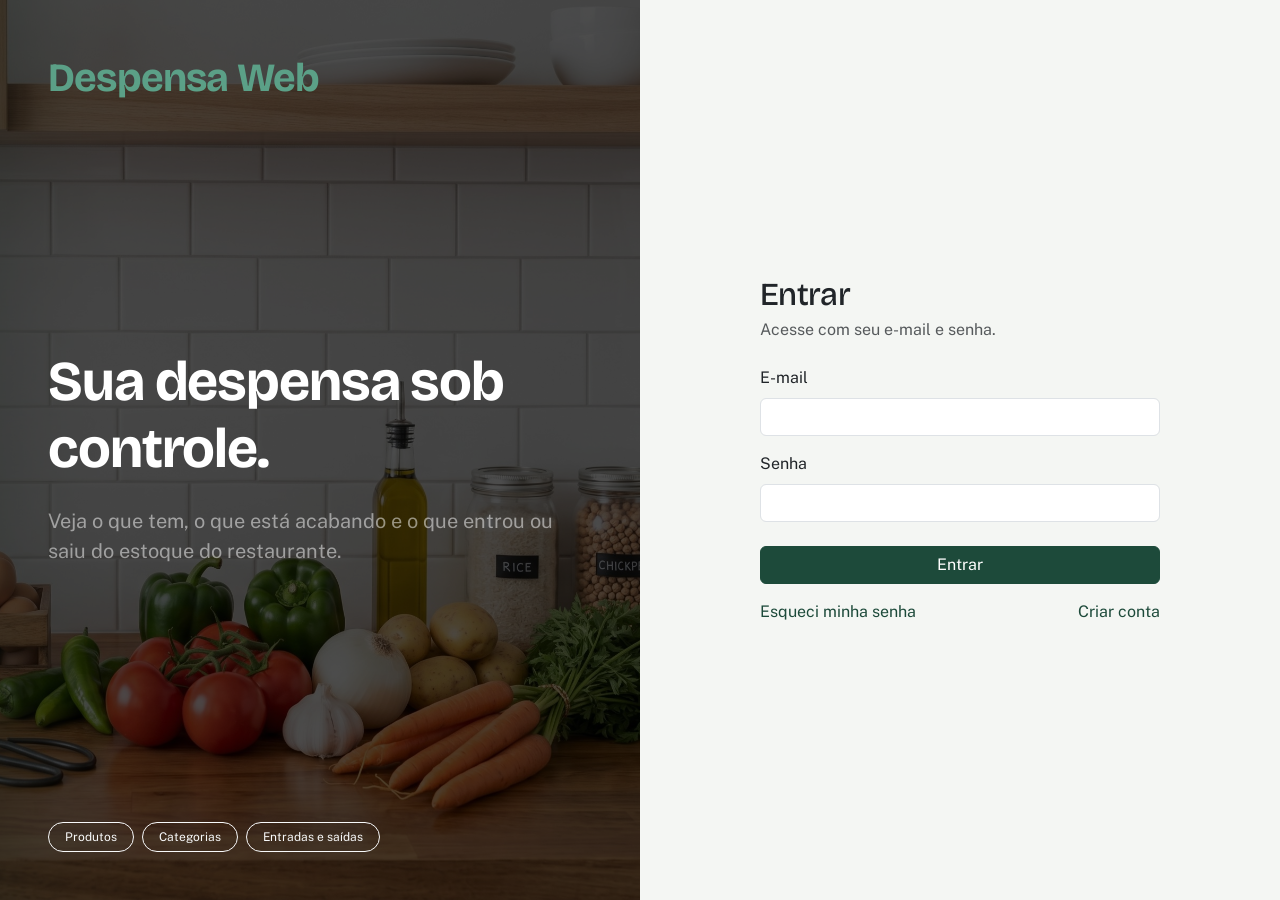
<file: front-end/pages/index.html>
<!DOCTYPE html>
<html lang="pt-BR">
<head>
    <meta charset="utf-8">
    <meta name="viewport" content="width=device-width, initial-scale=1">
    <title>Entrar · Despensa Web</title>
    <link href="https://cdn.jsdelivr.net/npm/bootstrap@5.3.3/dist/css/bootstrap.min.css" rel="stylesheet">
    <link rel="stylesheet" href="../assets/css/style.css">
</head>
<body>
    <div class="row g-0 auth-wrapper">
        <div class="col-lg-6 auth-hero auth-bg p-5 d-none d-lg-flex flex-column justify-content-between">
            <div class="brand-text fs-1 fw-bold d-flex align-items-center gap-2"  style="color: var(--pine-light);">
                Despensa Web
            </div>
            <div>
                <h1 class="display-4 fw-bold mb-4">Sua despensa sob controle.</h1>
                <p class="fs-5 text-white-50">Veja o que tem, o que está acabando e o que entrou ou saiu do estoque do restaurante.</p>
            </div>
            <div class="d-flex gap-2 flex-wrap">
                <span class="badge border border-light text-light rounded-pill px-3 py-2 fw-normal">Produtos</span>
                <span class="badge border border-light text-light rounded-pill px-3 py-2 fw-normal">Categorias</span>
                <span class="badge border border-light text-light rounded-pill px-3 py-2 fw-normal">Entradas e saídas</span>
            </div>
        </div>
        <div class="col-lg-6 d-flex align-items-center justify-content-center p-4">
            <div style="width: 100%; max-width: 400px;">
                
                <h2 class="mb-1">Entrar</h2>
                <p class="text-muted mb-4">Acesse com seu e-mail e senha.</p>
                <form id="form-login">
                    <div class="mb-3">
                        <label for="email" class="form-label">E-mail</label>
                        <input id="email" type="email" class="form-control" autocomplete="username" required>
                    </div>

                    <div class="mb-4">
                        <label for="senha" class="form-label">Senha</label>
                        <input id="senha" type="password" class="form-control" autocomplete="current-password" required>
                    </div>

                    <p id="erro-login" class="text-danger" role="alert"></p>

                    <button id="botao-login" type="submit" class="btn btn-primary w-100">
                        Entrar
                    </button>

                    <div class="d-flex justify-content-between mt-3">
                        <a class="text-decoration-none text-primary" href="esqueci-senha.html">Esqueci minha senha</a>
                        <a class="text-decoration-none text-primary" href="cadastro.html">Criar conta</a>
                    </div>
                </form>
        
            </div>
        </div>
    </div>
    <script src="../assets/js/login.js"></script>
</body>
</html>
</file>
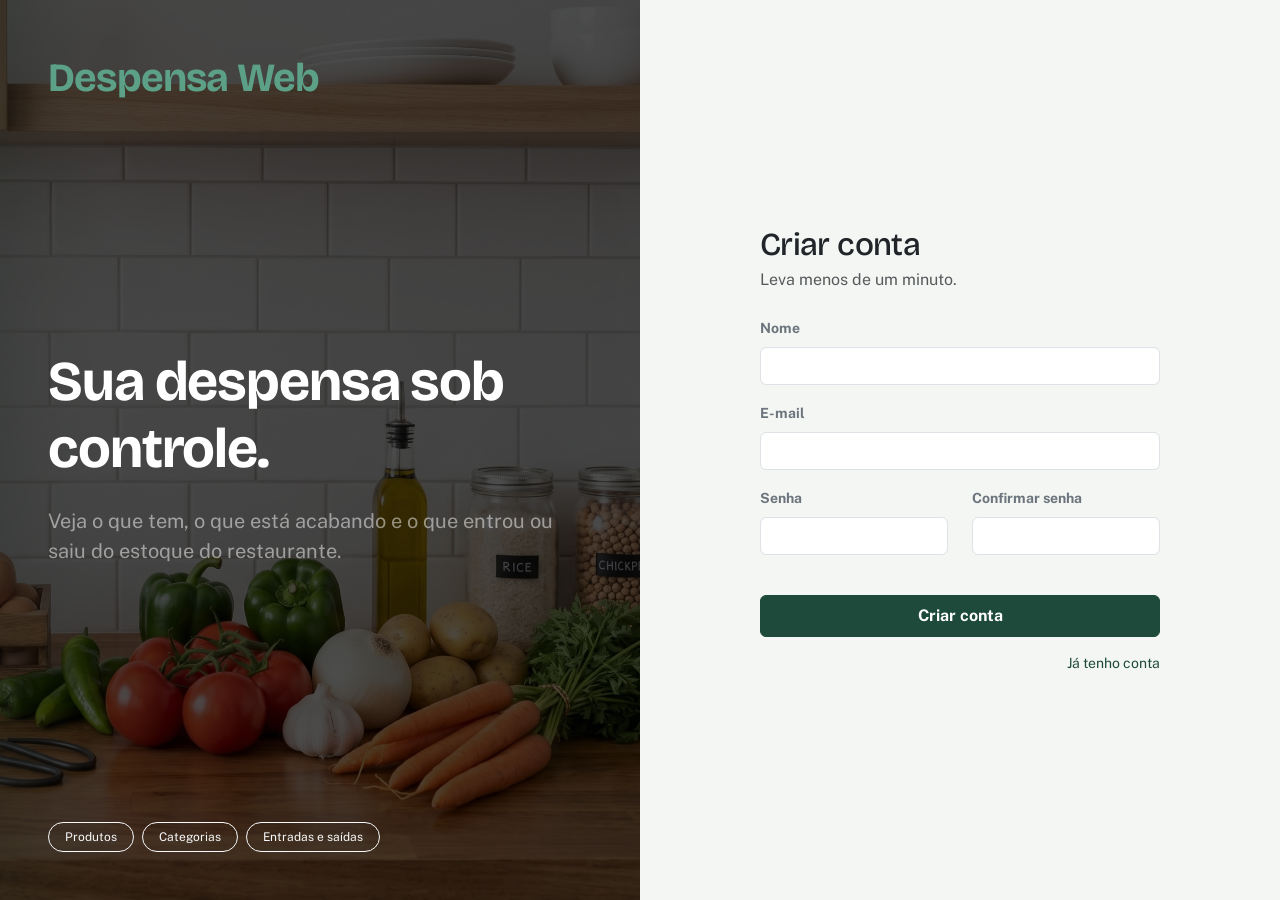
<file: front-end/pages/cadastro.html>
<!DOCTYPE html>
<html lang="pt-BR">
<head>
    <meta charset="utf-8">
    <meta name="viewport" content="width=device-width, initial-scale=1">
    <title>Criar Conta · Despensa Web</title>
    <link href="https://cdn.jsdelivr.net/npm/bootstrap@5.3.3/dist/css/bootstrap.min.css" rel="stylesheet">
    <link rel="stylesheet" href="../assets/css/style.css">
</head>
<body>
    <div class="row g-0 auth-wrapper">
        <div class="col-lg-6 auth-hero auth-bg p-5 d-none d-lg-flex flex-column justify-content-between">
            <div class="brand-text fs-1 fw-bold d-flex align-items-center gap-2"  style="color: var(--pine-light);">
                Despensa Web
            </div>
            <div>
                <h1 class="display-4 fw-bold mb-4">Sua despensa sob controle.</h1>
                <p class="fs-5 text-white-50">Veja o que tem, o que está acabando e o que entrou ou saiu do estoque do restaurante.</p>
            </div>
            <div class="d-flex gap-2 flex-wrap">
                <span class="badge border border-light text-light rounded-pill px-3 py-2 fw-normal">Produtos</span>
                <span class="badge border border-light text-light rounded-pill px-3 py-2 fw-normal">Categorias</span>
                <span class="badge border border-light text-light rounded-pill px-3 py-2 fw-normal">Entradas e saídas</span>
            </div>
        </div>
        <div class="col-lg-6 d-flex align-items-center justify-content-center p-4">
            <div style="width: 100%; max-width: 400px;">
                
            <h2 class="mb-1">Criar conta</h2>
            <p class="text-muted mb-4">Leva menos de um minuto.</p>
        <form id="form-cadastro" novalidate>
            <div class="mb-3">
                <label for="nome" class="form-label fw-bold small text-secondary">Nome</label>
                <input type="text" id="nome" class="form-control" required>
            </div>
            <div class="mb-3">
                <label for="email" class="form-label fw-bold small text-secondary">E-mail</label>
                <input type="email" id="email" class="form-control" required>
            </div>
            <div class="row">
                <div class="col-sm-6 mb-4">
                    <label for="senha" class="form-label fw-bold small text-secondary">Senha</label>
                    <input type="password" id="senha" class="form-control" minlength="8" maxlength="128" required>
                </div>
                <div class="col-sm-6 mb-4">
                    <label for="confirmacao" class="form-label fw-bold small text-secondary">Confirmar senha</label>
                    <input type="password" id="confirmacao" class="form-control" required>
                </div>
            </div>
            <p id="erro-cadastro" class="text-danger small" role="alert"></p>
            <button type="submit" id="botao-cadastro" class="btn btn-primary w-100 py-2 fw-bold">Criar conta</button>
            <div class="text-end mt-3 small">
                <a href="index.html" class="text-decoration-none text-primary">Já tenho conta</a>
            </div>
        </form>
        
            </div>
        </div>
    </div>
    <script src="../assets/js/cadastro.js"></script>
</body>
</body>
</html>
</file>
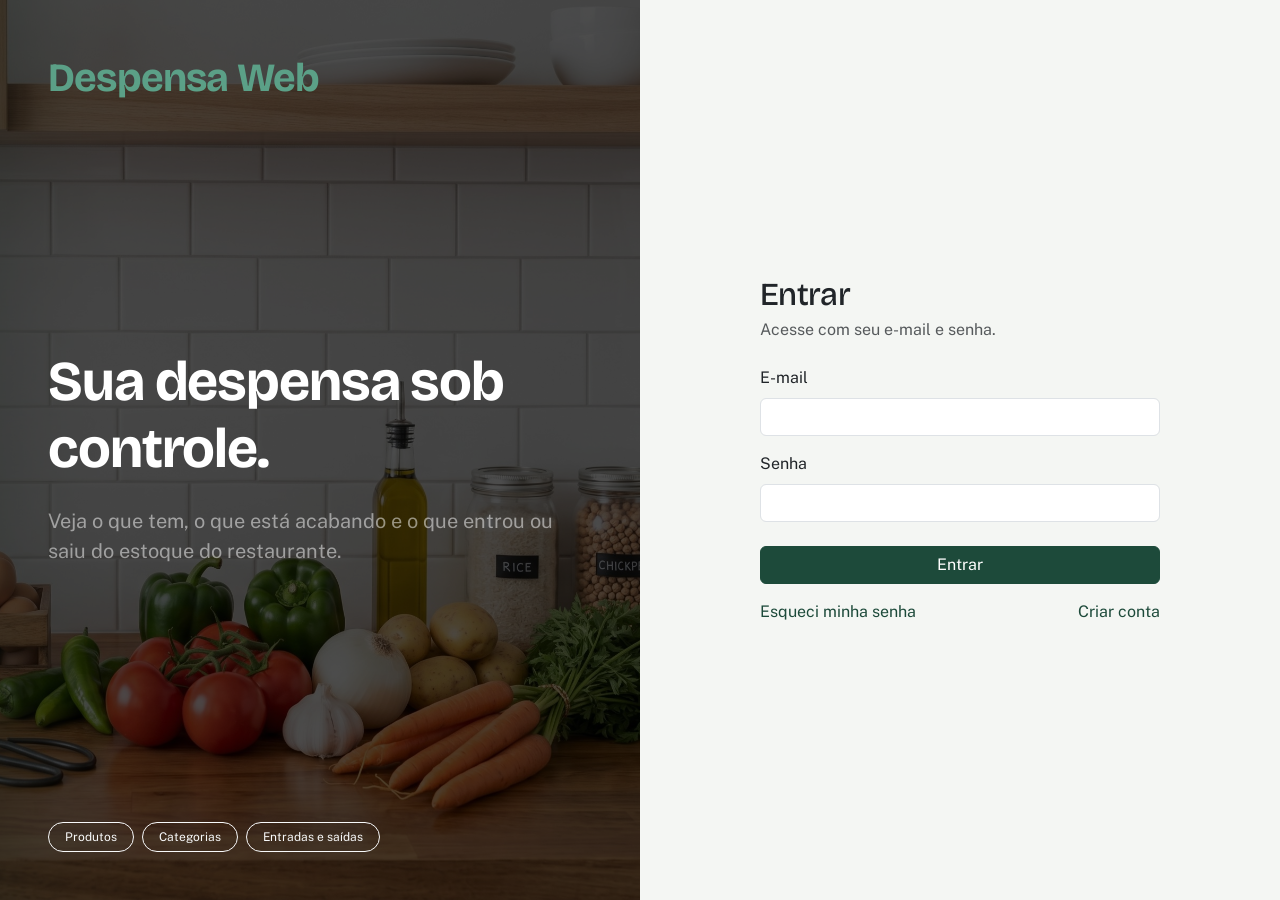
<file: front-end/pages/categorias.html>
<!DOCTYPE html>
<html lang="pt-BR">
<head>
    <meta charset="utf-8">
    <meta name="viewport" content="width=device-width, initial-scale=1">
    <title>Categorias · Despensa Web</title>
    <!-- Bootstrap 5 CSS -->
    <link href="https://cdn.jsdelivr.net/npm/bootstrap@5.3.3/dist/css/bootstrap.min.css" rel="stylesheet">
    <link rel="stylesheet" href="../assets/css/style.css">
</head>
<body>
    <div class="d-flex">
        <!-- Sidebar -->
        <aside class="sidebar d-flex flex-column p-3 text-white">
            <a href="inicio.html" class="d-flex align-items-center mb-4 text-white text-decoration-none brand-text fs-4 fw-bold gap-2">
                <i class="brand-icon">🥫</i> Despensa Web
            </a>
            <ul class="nav nav-pills flex-column mb-auto">
                <li class="nav-item"><a href="inicio.html" class="nav-link ">🏠 Início</a></li>
                <li class="nav-item"><a href="produtos.html" class="nav-link ">📦 Produtos</a></li>
                <li class="nav-item"><a href="categorias.html" class="nav-link active">🏷️ Categorias</a></li>
                <li class="nav-item"><a href="movimentacoes.html" class="nav-link ">🔄 Movimentação</a></li>
                <li class="nav-item"><a href="configuracoes.html" class="nav-link ">⚙️ Configurações</a></li>
            </ul>
            <hr class="border-secondary">
            <div class="user-info">
                <strong>Usuário Demo</strong>
                <div class="small text-white-50">demo@despensaweb.com</div>
                <a href="index.html" id="botao-sair" class="text-warning text-decoration-none mt-1 d-block small">Sair</a>
            </div>
        </aside>

        <!-- Main Content -->
        <main class="flex-grow-1 p-4 p-md-5" style="max-width: 1200px; min-width: 0;">
            
            <div class="d-flex justify-content-between align-items-end mb-4 flex-wrap gap-3">
                <div>
                    <h1 class="mb-0">Categorias</h1>
                    <p class="text-muted mb-0">Organize os produtos por grupo.</p>
                </div>
                <button id="botao-nova" class="btn btn-primary fw-bold">+ Nova categoria</button>
            </div>

            <!-- Lista deCategorias -->
            <p id="mensagem-lista" class="text-muted"></p>
            <div class="row g-4" id="lista-categorias"></div>

            <!-- Modal Formulário Categoria -->
            <div class="modal fade" id="modalCategoria" tabindex="-1" aria-hidden="true">
                <div class="modal-dialog modal-dialog-centered">
                    <div class="modal-content border-0" style="border-radius: 16px;">
                        <div class="modal-header border-0 pb-0">
                            <h4 class="modal-title fw-bold" id="titulo-modal-categoria">Categoria</h4>
                            <button type="button" class="btn-close" data-bs-dismiss="modal" aria-label="Close"></button>
                        </div>
                        <div class="modal-body">
                            <div>
                                <label for="categoria-nome" class="form-label fw-bold small text-secondary">Nome</label>
                                <input type="text" id="categoria-nome" class="form-control" maxlength="100">
                            </div>
                            <p id="erro-categoria" class="text-danger small mt-2 mb-0" role="alert"></p>
                        </div>
                        <div class="modal-footer border-0 pt-0">
                            <button type="button" class="btn btn-light" data-bs-dismiss="modal">Cancelar</button>
                            <button type="button" id="botao-salvar-categoria" class="btn btn-primary">Salvar categoria</button>
                        </div>
                    </div>
                </div>
            </div>

            <!-- Modal Excluir reaproveitado -->
            <div class="modal fade" id="modalDelete" tabindex="-1" aria-hidden="true">
                <div class="modal-dialog modal-dialog-centered">
                    <div class="modal-content border-0" style="border-radius: 16px;">
                        <div class="modal-header border-0 pb-0">
                            <h4 class="modal-title fw-bold text-danger">Excluir registro</h4>
                            <button type="button" class="btn-close" data-bs-dismiss="modal" aria-label="Close"></button>
                        </div>
                        <div class="modal-body">
                            Tem certeza que deseja excluir a categoria <strong id="nome-categoria-excluir"></strong>?
                            <p id="aviso-exclusao" class="fw-bold mt-2 mb-0"></p>
                            <p id="erro-exclusao" class="text-danger small mt-2 mb-0" role="alert"></p>
                        </div>
                        <div class="modal-footer border-0 pt-0">
                            <button type="button" class="btn btn-light" data-bs-dismiss="modal">Cancelar</button>
                            <button type="button" id="botao-confirmar-exclusao" class="btn btn-danger">Sim, excluir</button>
                        </div>
                    </div>
                </div>
            </div>
        
        </main>
    </div>

    <!-- Bootstrap 5 JS -->
    <script src="https://cdn.jsdelivr.net/npm/bootstrap@5.3.3/dist/js/bootstrap.bundle.min.js"></script>
    <script src="../assets/js/api.js"></script>
    <script src="../assets/js/categorias.js"></script>
</body>
</html>
</file>
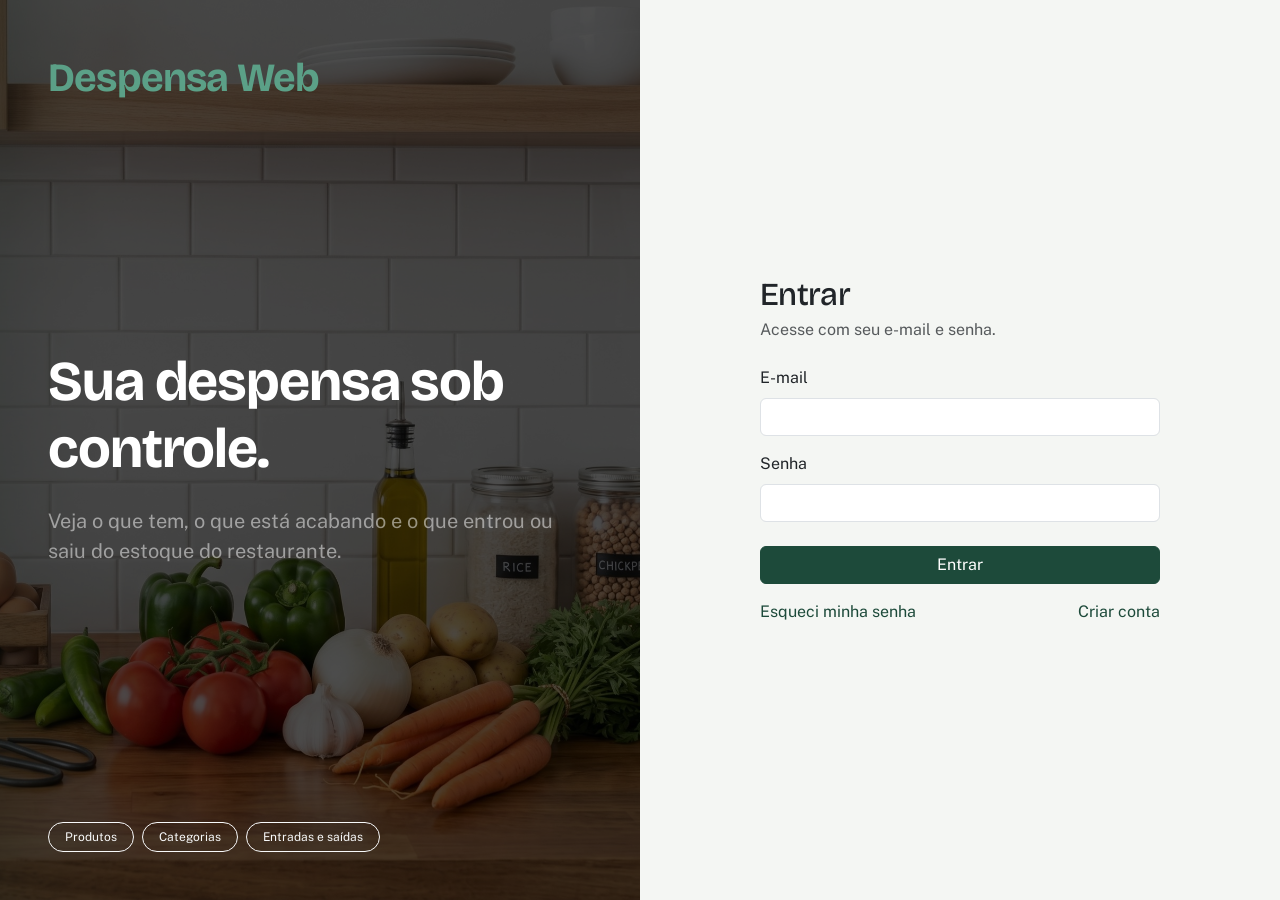
<file: front-end/pages/configuracoes.html>
<!DOCTYPE html>
<html lang="pt-BR">
<head>
    <meta charset="utf-8">
    <meta name="viewport" content="width=device-width, initial-scale=1">
    <title>Configurações · Despensa Web</title>
    <!-- Bootstrap 5 CSS -->
    <link href="https://cdn.jsdelivr.net/npm/bootstrap@5.3.3/dist/css/bootstrap.min.css" rel="stylesheet">
    <link rel="stylesheet" href="../assets/css/style.css">
</head>
<body>
    <div class="d-flex">
        <!-- Sidebar -->
        <aside class="sidebar d-flex flex-column p-3 text-white">
            <a href="inicio.html" class="d-flex align-items-center mb-4 text-white text-decoration-none brand-text fs-4 fw-bold gap-2">
                <i class="brand-icon">🥫</i> Despensa Web
            </a>
            <ul class="nav nav-pills flex-column mb-auto">
                <li class="nav-item"><a href="inicio.html" class="nav-link ">🏠 Início</a></li>
                <li class="nav-item"><a href="produtos.html" class="nav-link ">📦 Produtos</a></li>
                <li class="nav-item"><a href="categorias.html" class="nav-link ">🏷️ Categorias</a></li>
                <li class="nav-item"><a href="movimentacoes.html" class="nav-link ">🔄 Movimentação</a></li>
                <li class="nav-item"><a href="configuracoes.html" class="nav-link active">⚙️ Configurações</a></li>
            </ul>
            <hr class="border-secondary">
            <div class="user-info">
                <strong>Usuário</strong>
                <div class="small text-white-50"></div>
                <a href="index.html" id="botao-sair" class="text-warning text-decoration-none mt-1 d-block small">Sair</a>
            </div>
        </aside>

        <!-- Main Content -->
        <main class="flex-grow-1 p-4 p-md-5" style="max-width: 1200px; min-width: 0;">

            <div class="mb-4">
                <h1 class="mb-0">Configurações</h1>
                <p class="text-muted mb-0">Seus dados e sua senha.</p>
            </div>

            <div class="row g-4">
                <div class="col-md-6">
                    <form class="card p-4" id="form-perfil">
                        <h4 class="mb-4">Dados pessoais</h4>
                        <div class="mb-3">
                            <label class="form-label fw-bold small text-secondary">Nome</label>
                            <input type="text" class="form-control" id="perfil-nome" required>
                        </div>
                        <div class="mb-4">
                            <label class="form-label fw-bold small text-secondary">E-mail</label>
                            <input type="email" class="form-control" id="perfil-email" required>
                        </div>
                        <button type="submit" class="btn btn-primary" id="botao-perfil">Salvar dados</button>
                        <div class="small mt-3" id="mensagem-perfil"></div>
                    </form>
                </div>

                <div class="col-md-6">
                    <form class="card p-4" id="form-senha">
                        <h4 class="mb-4">Alterar senha</h4>
                        <div class="mb-3">
                            <label class="form-label fw-bold small text-secondary">Senha atual</label>
                            <input type="password" class="form-control" id="senha-atual" required>
                        </div>
                        <div class="mb-3">
                            <label class="form-label fw-bold small text-secondary">Nova senha</label>
                            <input type="password" class="form-control" id="nova-senha" required>
                        </div>
                        <div class="mb-4">
                            <label class="form-label fw-bold small text-secondary">Confirmar nova senha</label>
                            <input type="password" class="form-control" id="confirmacao-senha" required>
                        </div>
                        <button type="submit" class="btn btn-primary" id="botao-senha">Alterar senha</button>
                        <div class="small mt-3" id="mensagem-senha"></div>
                    </form>
                </div>
            </div>

        </main>
    </div>

    <!-- Bootstrap 5 JS -->
    <script src="https://cdn.jsdelivr.net/npm/bootstrap@5.3.3/dist/js/bootstrap.bundle.min.js"></script>
    <script src="../assets/js/api.js"></script>
    <script src="../assets/js/configuracoes.js"></script>
</body>
</html>
</file>
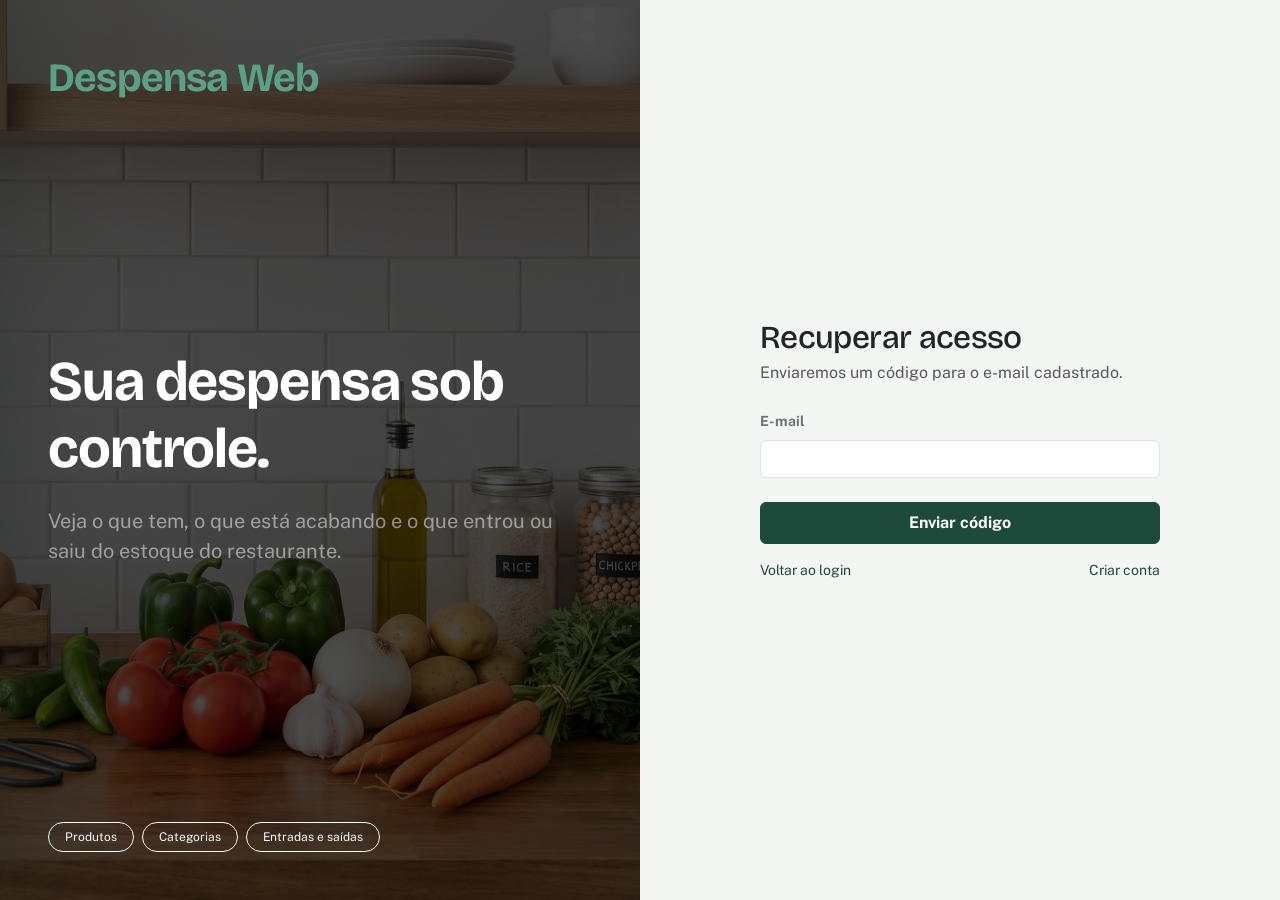
<file: front-end/pages/esqueci-senha.html>
<!DOCTYPE html>
<html lang="pt-BR">
<head>
    <meta charset="utf-8">
    <meta name="viewport" content="width=device-width, initial-scale=1">
    <title>Recuperar Acesso · Despensa Web</title>
    <link href="https://cdn.jsdelivr.net/npm/bootstrap@5.3.3/dist/css/bootstrap.min.css" rel="stylesheet">
    <link rel="stylesheet" href="../assets/css/style.css">
</head>
<body>
    <div class="row g-0 auth-wrapper">
        <div class="col-lg-6 auth-hero auth-bg p-5 d-none d-lg-flex flex-column justify-content-between">
            <div class="brand-text fs-1 fw-bold d-flex align-items-center gap-2"  style="color: var(--pine-light);">
                Despensa Web
            </div>
            <div>
                <h1 class="display-4 fw-bold mb-4">Sua despensa sob controle.</h1>
                <p class="fs-5 text-white-50">Veja o que tem, o que está acabando e o que entrou ou saiu do estoque do restaurante.</p>
            </div>
            <div class="d-flex gap-2 flex-wrap">
                <span class="badge border border-light text-light rounded-pill px-3 py-2 fw-normal">Produtos</span>
                <span class="badge border border-light text-light rounded-pill px-3 py-2 fw-normal">Categorias</span>
                <span class="badge border border-light text-light rounded-pill px-3 py-2 fw-normal">Entradas e saídas</span>
            </div>
        </div>
        <div class="col-lg-6 d-flex align-items-center justify-content-center p-4">
            <div style="width: 100%; max-width: 400px;">

            <h2 class="mb-1">Recuperar acesso</h2>
            <p class="text-muted mb-4">Enviaremos um código para o e-mail cadastrado.</p>
            <form id="form-esqueci">
                <div class="mb-4">
                    <label class="form-label fw-bold small text-secondary">E-mail</label>
                    <input type="email" class="form-control" id="email" required>
                </div>
                <button type="submit" class="btn btn-primary w-100 py-2 fw-bold" id="botao-enviar">Enviar código</button>
                <div class="small mt-3" id="mensagem"></div>
                <div class="d-flex justify-content-between mt-3 small">
                    <a href="index.html" class="text-decoration-none text-primary">Voltar ao login</a>
                    <a href="cadastro.html" class="text-decoration-none text-primary">Criar conta</a>
                </div>
            </form>

            </div>
        </div>
    </div>
    <script src="../assets/js/api.js"></script>
    <script src="../assets/js/esqueci-senha.js"></script>
</body>
</html>
</file>
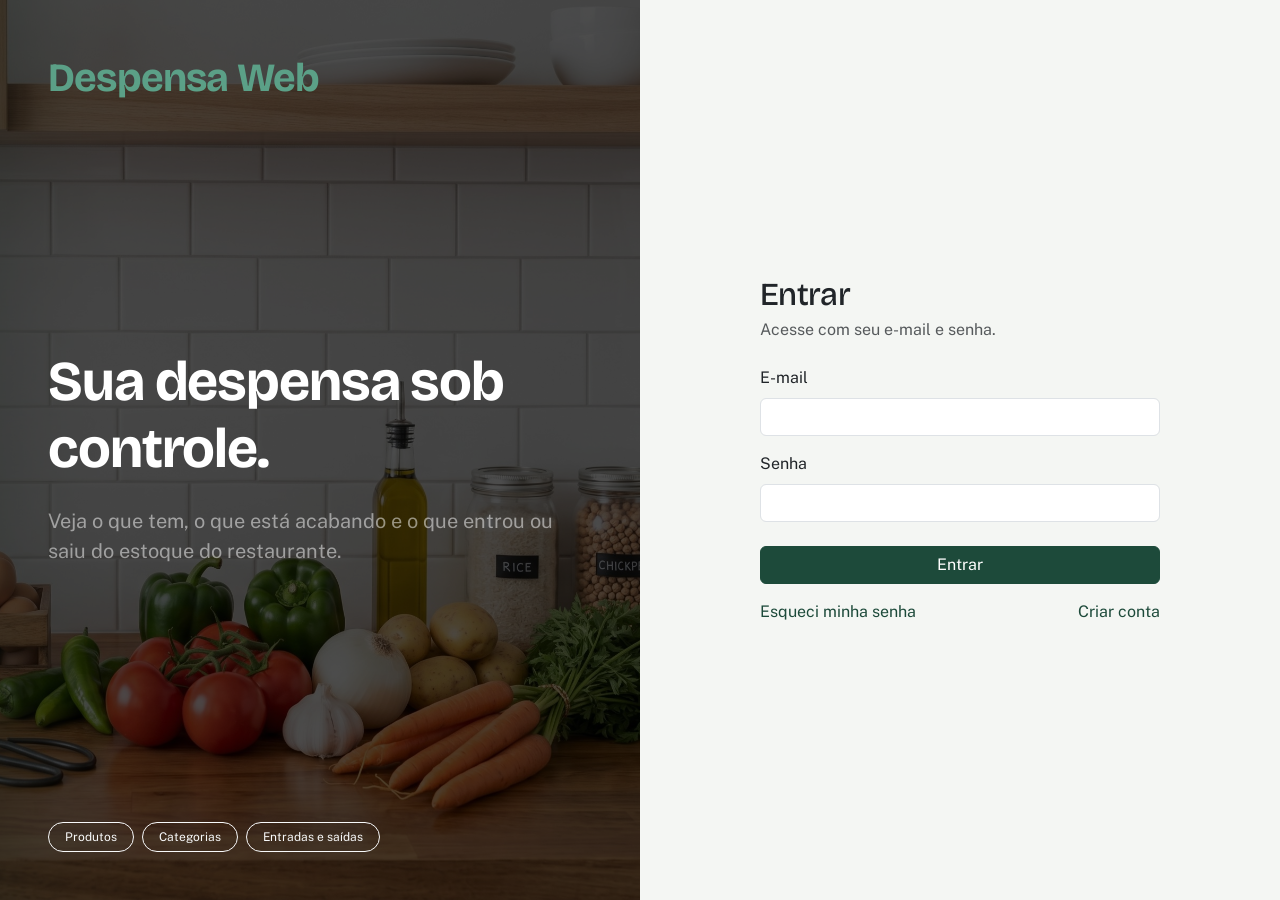
<file: front-end/pages/movimentacoes.html>
<!DOCTYPE html>
<html lang="pt-BR">
<head>
    <meta charset="utf-8">
    <meta name="viewport" content="width=device-width, initial-scale=1">
    <title>Movimentação · Despensa Web</title>
    <!-- Bootstrap 5 CSS -->
    <link href="https://cdn.jsdelivr.net/npm/bootstrap@5.3.3/dist/css/bootstrap.min.css" rel="stylesheet">
    <link rel="stylesheet" href="../assets/css/style.css">
</head>
<body>
    <div class="d-flex">
        <!-- Sidebar -->
        <aside class="sidebar d-flex flex-column p-3 text-white">
            <a href="inicio.html" class="d-flex align-items-center mb-4 text-white text-decoration-none brand-text fs-4 fw-bold gap-2">
                <i class="brand-icon">🥫</i> Despensa Web
            </a>
            <ul class="nav nav-pills flex-column mb-auto">
                <li class="nav-item"><a href="inicio.html" class="nav-link ">🏠 Início</a></li>
                <li class="nav-item"><a href="produtos.html" class="nav-link ">📦 Produtos</a></li>
                <li class="nav-item"><a href="categorias.html" class="nav-link ">🏷️ Categorias</a></li>
                <li class="nav-item"><a href="movimentacoes.html" class="nav-link active">🔄 Movimentação</a></li>
                <li class="nav-item"><a href="configuracoes.html" class="nav-link ">⚙️ Configurações</a></li>
            </ul>
            <hr class="border-secondary">
            <div class="user-info">
                <strong>Usuário Demo</strong>
                <div class="small text-white-50">demo@despensaweb.com</div>
                <a href="index.html" id="botao-sair" class="text-warning text-decoration-none mt-1 d-block small">Sair</a>
            </div>
        </aside>

        <!-- Main Content -->
        <main class="flex-grow-1 p-4 p-md-5" style="max-width: 1200px; min-width: 0;">

            <div class="d-flex justify-content-between align-items-end mb-4 flex-wrap gap-3">
                <div>
                    <h1 class="mb-0">Movimentação</h1>
                    <p class="text-muted mb-0">Entradas e saídas do estoque.</p>
                </div>
                <button id="botao-nova" class="btn btn-primary fw-bold">+ Nova movimentação</button>
            </div>

            <!-- Filtros -->
            <div class="d-flex gap-2 mb-4 flex-wrap">
                <select id="filtro-produto" class="form-select w-auto" aria-label="Filtrar por produto">
                    <option value="">Todos os produtos</option>
                </select>
                <input type="date" id="filtro-data-inicial" class="form-control w-auto" aria-label="Data inicial" title="Data inicial">
                <input type="date" id="filtro-data-final" class="form-control w-auto" aria-label="Data final" title="Data final">
            </div>

            <p id="mensagem-lista" class="text-muted"></p>

            <!-- Tabela (linhas geradas pelo JavaScript) -->
            <div class="card overflow-hidden">
                <div class="table-responsive">
                    <table class="table table-hover mb-0 align-middle">
                        <thead class="table-light text-muted small">
                            <tr>
                                <th class="py-3">Data</th>
                                <th class="py-3">Produto</th>
                                <th class="py-3">Categoria</th>
                                <th class="py-3">Tipo</th>
                                <th class="py-3">Quantidade</th>
                                <th class="py-3">Observação</th>
                            </tr>
                        </thead>
                        <tbody id="corpo-movimentacoes"></tbody>
                    </table>
                </div>
            </div>

            <!-- Modal Formulário Movimentação -->
            <div class="modal fade" id="modalMovimentacao" tabindex="-1" aria-hidden="true">
                <div class="modal-dialog modal-dialog-centered">
                    <div class="modal-content border-0" style="border-radius: 16px;">
                        <div class="modal-header border-0 pb-0">
                            <h4 class="modal-title fw-bold">Registrar Movimentação</h4>
                            <button type="button" class="btn-close" data-bs-dismiss="modal" aria-label="Close"></button>
                        </div>
                        <div class="modal-body">
                            <div class="mb-3">
                                <label for="mov-produto" class="form-label fw-bold small text-secondary">Produto</label>
                                <select id="mov-produto" class="form-select"></select>
                            </div>
                            <div class="mb-3">
                                <label class="form-label fw-bold small text-secondary">Tipo</label>
                                <div class="d-flex gap-2">
                                    <input type="radio" class="btn-check" name="tipo" id="tipo-entrada" autocomplete="off" checked>
                                    <label class="btn btn-outline-success w-50" for="tipo-entrada">⬇️ Entrada</label>

                                    <input type="radio" class="btn-check" name="tipo" id="tipo-saida" autocomplete="off">
                                    <label class="btn btn-outline-danger w-50" for="tipo-saida">⬆️ Saída</label>
                                </div>
                            </div>
                            <div class="row g-3 mb-3">
                                <div class="col-sm-6">
                                    <label for="mov-quantidade" class="form-label fw-bold small text-secondary">Quantidade</label>
                                    <input type="number" id="mov-quantidade" class="form-control" min="0">
                                </div>
                                <div class="col-sm-6">
                                    <label for="mov-saldo" class="form-label fw-bold small text-secondary">Saldo atual</label>
                                    <input type="text" id="mov-saldo" class="form-control" disabled>
                                </div>
                            </div>
                            <div>
                                <label for="mov-observacao" class="form-label fw-bold small text-secondary">Observação (opcional)</label>
                                <input type="text" id="mov-observacao" class="form-control" maxlength="200">
                            </div>
                            <p class="small text-muted mt-3 mb-0">A data é registrada automaticamente.</p>
                            <p id="erro-movimentacao" class="text-danger small mt-2 mb-0" role="alert"></p>
                        </div>
                        <div class="modal-footer border-0 pt-0">
                            <button type="button" class="btn btn-light" data-bs-dismiss="modal">Cancelar</button>
                            <button type="button" id="botao-salvar-movimentacao" class="btn btn-primary">Confirmar</button>
                        </div>
                    </div>
                </div>
            </div>

        </main>
    </div>

    <!-- Bootstrap 5 JS -->
    <script src="https://cdn.jsdelivr.net/npm/bootstrap@5.3.3/dist/js/bootstrap.bundle.min.js"></script>
    <script src="../assets/js/api.js"></script>
    <script src="../assets/js/movimentacoes.js"></script>
</body>
</html>
</file>
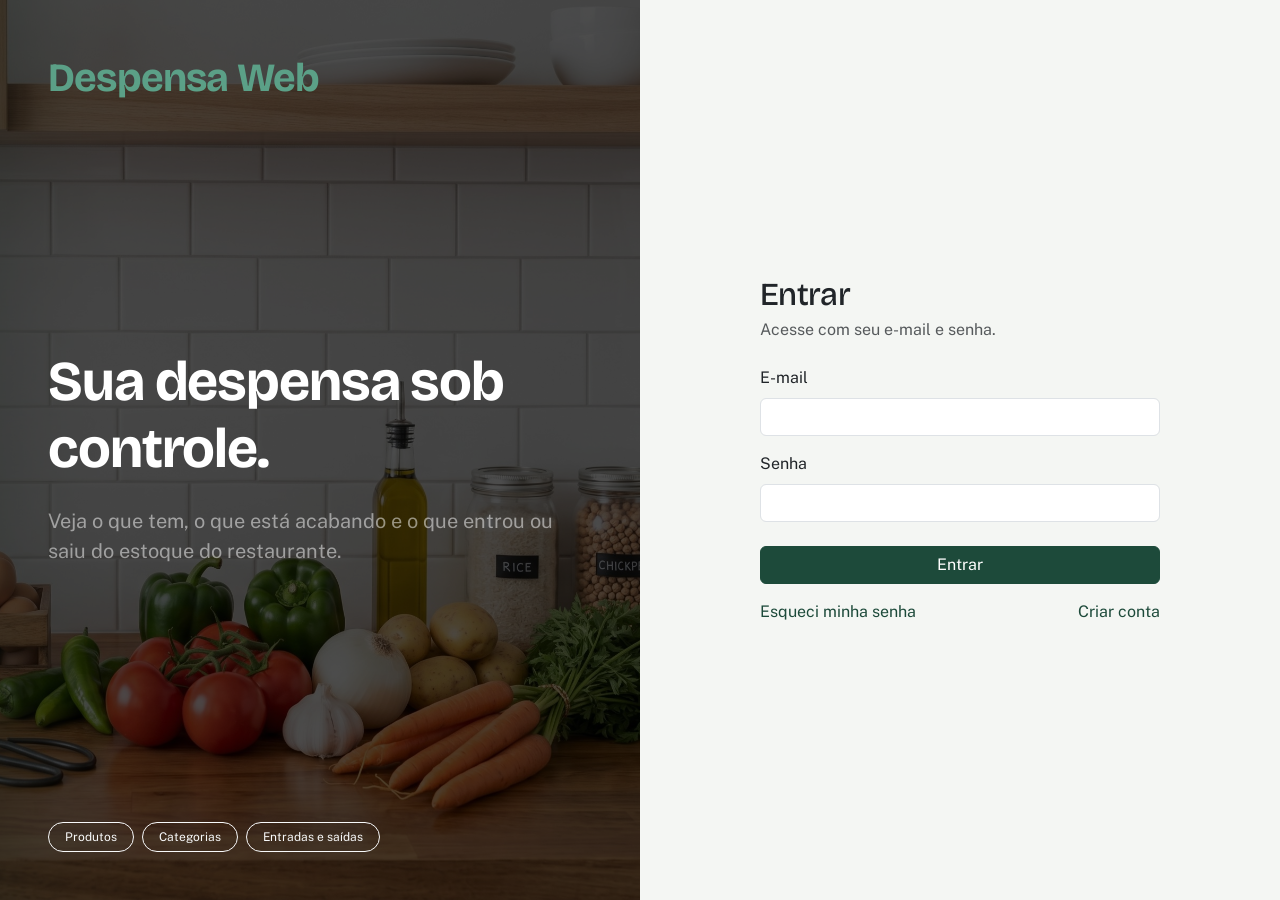
<file: front-end/pages/produtos.html>
<!DOCTYPE html>
<html lang="pt-BR">
<head>
    <meta charset="utf-8">
    <meta name="viewport" content="width=device-width, initial-scale=1">
    <title>Produtos · Despensa Web</title>
    <!-- Bootstrap 5 CSS -->
    <link href="https://cdn.jsdelivr.net/npm/bootstrap@5.3.3/dist/css/bootstrap.min.css" rel="stylesheet">
    <link rel="stylesheet" href="../assets/css/style.css">
</head>
<body>
    <div class="d-flex">
        <!-- Sidebar -->
        <aside class="sidebar d-flex flex-column p-3 text-white">
            <a href="inicio.html" class="d-flex align-items-center mb-4 text-white text-decoration-none brand-text fs-4 fw-bold gap-2">
                <i class="brand-icon">🥫</i> Despensa Web
            </a>
            <ul class="nav nav-pills flex-column mb-auto">
                <li class="nav-item"><a href="inicio.html" class="nav-link ">🏠 Início</a></li>
                <li class="nav-item"><a href="produtos.html" class="nav-link active">📦 Produtos</a></li>
                <li class="nav-item"><a href="categorias.html" class="nav-link ">🏷️ Categorias</a></li>
                <li class="nav-item"><a href="movimentacoes.html" class="nav-link ">🔄 Movimentação</a></li>
                <li class="nav-item"><a href="configuracoes.html" class="nav-link ">⚙️ Configurações</a></li>
            </ul>
            <hr class="border-secondary">
            <div class="user-info">
                <strong>Usuário Demo</strong>
                <div class="small text-white-50">demo@despensaweb.com</div>
                <a href="index.html" id="botao-sair" class="text-warning text-decoration-none mt-1 d-block small">Sair</a>
            </div>
        </aside>

        <!-- Main Content -->
        <main class="flex-grow-1 p-4 p-md-5" style="max-width: 1200px; min-width: 0;">

            <div class="d-flex justify-content-between align-items-end mb-4 flex-wrap gap-3">
                <div>
                    <h1 class="mb-0">Produtos</h1>
                    <p class="text-muted mb-0">Tudo o que está na sua despensa.</p>
                </div>
                <button id="botao-novo" class="btn btn-primary fw-bold">+ Novo produto</button>
            </div>

            <!-- Filtros -->
            <div class="d-flex gap-2 mb-4 flex-wrap">
                <select id="filtro-categoria" class="form-select w-auto">
                    <option value="">Todas as categorias</option>
                </select>
                <input type="text" id="filtro-busca" class="form-control w-auto" placeholder="Buscar produto">
            </div>

            <p id="mensagem-lista" class="text-muted"></p>

            <!-- Tabela (linhas geradas pelo JavaScript) -->
            <div class="card overflow-hidden">
                <div class="table-responsive">
                    <table class="table table-hover mb-0 align-middle">
                        <thead class="table-light text-muted small">
                            <tr>
                                <th class="py-3">Produto</th>
                                <th class="py-3">Categoria</th>
                                <th class="py-3">Quantidade</th>
                                <th class="py-3">Mínimo</th>
                                <th class="py-3">Situação</th>
                                <th class="py-3 text-end">Ações</th>
                            </tr>
                        </thead>
                        <tbody id="corpo-produtos"></tbody>
                    </table>
                </div>
            </div>

            <!-- Modal Formulário Produto -->
            <div class="modal fade" id="modalProduto" tabindex="-1" aria-hidden="true">
                <div class="modal-dialog modal-dialog-centered">
                    <div class="modal-content border-0" style="border-radius: 16px;">
                        <div class="modal-header border-0 pb-0">
                            <h4 class="modal-title fw-bold" id="titulo-modal-produto">Produto</h4>
                            <button type="button" class="btn-close" data-bs-dismiss="modal" aria-label="Close"></button>
                        </div>
                        <div class="modal-body">
                            <div class="mb-3">
                                <label for="produto-nome" class="form-label fw-bold small text-secondary">Nome</label>
                                <input type="text" id="produto-nome" class="form-control" maxlength="100">
                            </div>
                            <div class="row g-3 mb-3">
                                <div class="col-sm-6">
                                    <label for="produto-categoria" class="form-label fw-bold small text-secondary">Categoria</label>
                                    <select id="produto-categoria" class="form-select"></select>
                                </div>
                                <div class="col-sm-6">
                                    <label for="produto-unidade" class="form-label fw-bold small text-secondary">Unidade</label>
                                    <select id="produto-unidade" class="form-select">
                                        <option value="unidade">unidade</option>
                                        <option value="kg">kg</option>
                                        <option value="g">g</option>
                                        <option value="l">l</option>
                                        <option value="ml">ml</option>
                                    </select>
                                </div>
                            </div>
                            <div class="row g-3">
                                <div class="col-sm-6" id="grupo-quantidade">
                                    <label for="produto-quantidade" class="form-label fw-bold small text-secondary">Qtd atual</label>
                                    <input type="number" id="produto-quantidade" class="form-control" disabled>
                                </div>
                                <div class="col-sm-6">
                                    <label for="produto-minimo" class="form-label fw-bold small text-secondary">Estoque mín.</label>
                                    <input type="number" id="produto-minimo" class="form-control" min="0">
                                </div>
                            </div>
                            <p id="aviso-saldo" class="small text-muted mt-3 mb-0 d-none">
                                O saldo começa em 0. Depois de salvar, registre uma entrada em Movimentações para informar a origem do estoque.
                            </p>
                            <p id="erro-produto" class="text-danger small mt-3 mb-0" role="alert"></p>
                        </div>
                        <div class="modal-footer border-0 pt-0">
                            <button type="button" class="btn btn-light" data-bs-dismiss="modal">Cancelar</button>
                            <button type="button" id="botao-salvar-produto" class="btn btn-primary">Salvar produto</button>
                        </div>
                    </div>
                </div>
            </div>

            <!-- Modal Excluir -->
            <div class="modal fade" id="modalDelete" tabindex="-1" aria-hidden="true">
                <div class="modal-dialog modal-dialog-centered">
                    <div class="modal-content border-0" style="border-radius: 16px;">
                        <div class="modal-header border-0 pb-0">
                            <h4 class="modal-title fw-bold text-danger">Excluir registro</h4>
                            <button type="button" class="btn-close" data-bs-dismiss="modal" aria-label="Close"></button>
                        </div>
                        <div class="modal-body">
                            Tem certeza que deseja excluir o produto <strong id="nome-produto-excluir"></strong>?
                            <p id="aviso-exclusao" class="fw-bold mt-2 mb-0"></p>
                            <p id="erro-exclusao" class="text-danger small mt-2 mb-0" role="alert"></p>
                        </div>
                        <div class="modal-footer border-0 pt-0">
                            <button type="button" class="btn btn-light" data-bs-dismiss="modal">Cancelar</button>
                            <button type="button" id="botao-confirmar-exclusao" class="btn btn-danger">Sim, excluir</button>
                        </div>
                    </div>
                </div>
            </div>

        </main>
    </div>

    <!-- Bootstrap 5 JS -->
    <script src="https://cdn.jsdelivr.net/npm/bootstrap@5.3.3/dist/js/bootstrap.bundle.min.js"></script>
    <script src="../assets/js/api.js"></script>
    <script src="../assets/js/produtos.js"></script>
</body>
</html>
</file>
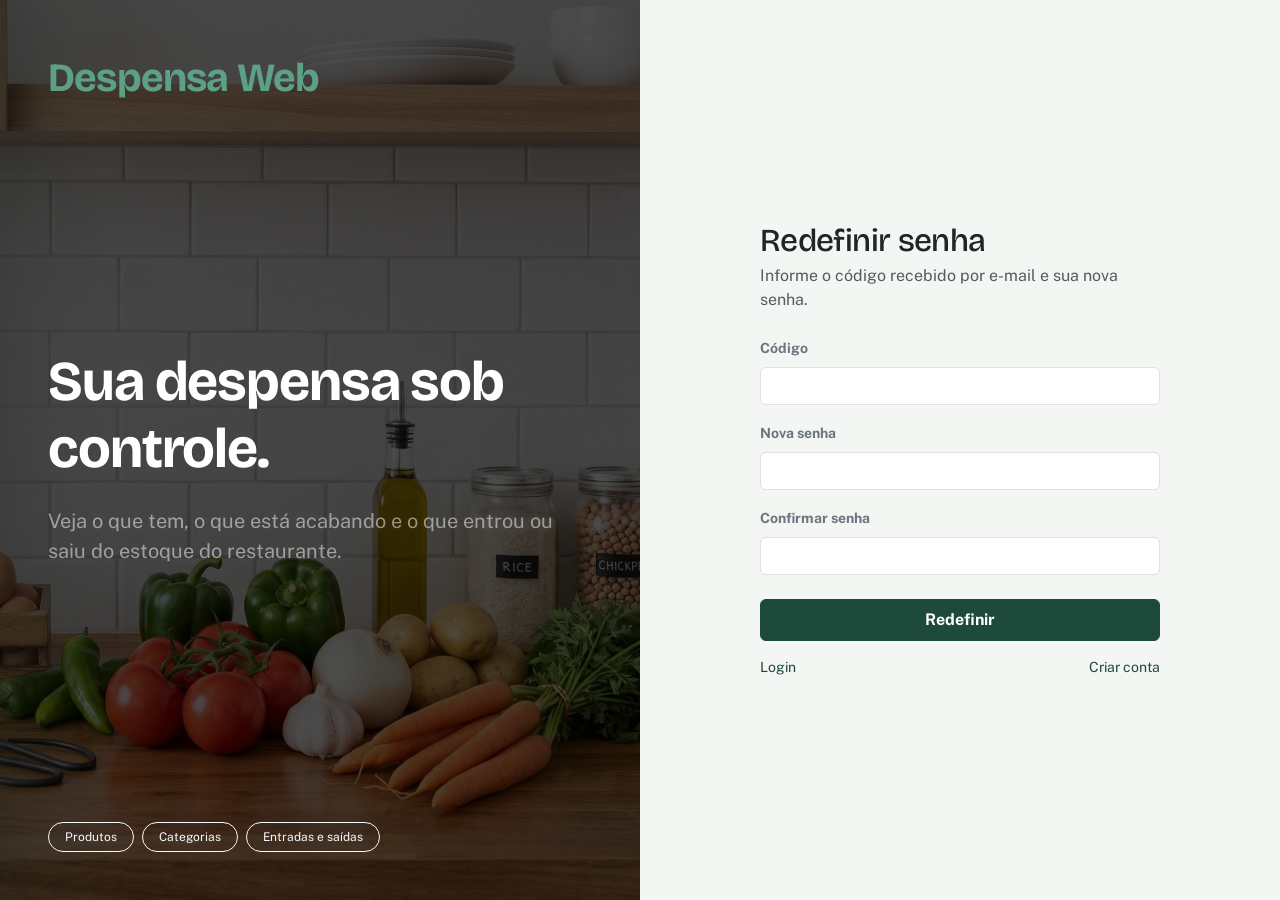
<file: front-end/pages/redefinir-senha.html>
<!DOCTYPE html>
<html lang="pt-BR">
<head>
    <meta charset="utf-8">
    <meta name="viewport" content="width=device-width, initial-scale=1">
    <title>Redefinir senha · Despensa Web</title>
    <link href="https://cdn.jsdelivr.net/npm/bootstrap@5.3.3/dist/css/bootstrap.min.css" rel="stylesheet">
    <link rel="stylesheet" href="../assets/css/style.css">
</head>
<body>
    <div class="row g-0 auth-wrapper">
        <div class="col-lg-6 auth-hero auth-bg p-5 d-none d-lg-flex flex-column justify-content-between">
            <div class="brand-text fs-1 fw-bold d-flex align-items-center gap-2"  style="color: var(--pine-light);">
                Despensa Web
            </div>
            <div>
                <h1 class="display-4 fw-bold mb-4">Sua despensa sob controle.</h1>
                <p class="fs-5 text-white-50">Veja o que tem, o que está acabando e o que entrou ou saiu do estoque do restaurante.</p>
            </div>
            <div class="d-flex gap-2 flex-wrap">
                <span class="badge border border-light text-light rounded-pill px-3 py-2 fw-normal">Produtos</span>
                <span class="badge border border-light text-light rounded-pill px-3 py-2 fw-normal">Categorias</span>
                <span class="badge border border-light text-light rounded-pill px-3 py-2 fw-normal">Entradas e saídas</span>
            </div>
        </div>
        <div class="col-lg-6 d-flex align-items-center justify-content-center p-4">
            <div style="width: 100%; max-width: 400px;">

            <h2 class="mb-1">Redefinir senha</h2>
            <p class="text-muted mb-4">Informe o código recebido por e-mail e sua nova senha.</p>
            <form id="form-redefinir">
                <div class="mb-3">
                    <label class="form-label fw-bold small text-secondary">Código</label>
                    <input type="text" class="form-control" id="codigo" required>
                </div>
                <div class="mb-3">
                    <label class="form-label fw-bold small text-secondary">Nova senha</label>
                    <input type="password" class="form-control" id="nova-senha" required>
                </div>
                <div class="mb-4">
                    <label class="form-label fw-bold small text-secondary">Confirmar senha</label>
                    <input type="password" class="form-control" id="confirmacao" required>
                </div>
                <button type="submit" class="btn btn-primary w-100 py-2 fw-bold" id="botao-redefinir">Redefinir</button>
                <div class="small mt-3" id="mensagem"></div>
                <div class="d-flex justify-content-between mt-3 small">
                    <a href="index.html" class="text-decoration-none text-primary">Login</a>
                    <a href="cadastro.html" class="text-decoration-none text-primary">Criar conta</a>
                </div>
            </form>

            </div>
        </div>
    </div>
    <script src="../assets/js/api.js"></script>
    <script src="../assets/js/redefinir-senha.js"></script>
</body>
</html>
</file>
<file: front-end/assets/css/style.css>
@import url('https://fonts.googleapis.com/css2?family=Bricolage+Grotesque:wght@600;700&family=Public+Sans:wght@400;600&display=swap');

:root {
    --pine: #1d4a3a;
    --pine-hover: #2b6650;
    --mint: #e4f0e9;
    --saf: #f2b134;
    --pine-light: #5ba087;
    --bg: #f4f6f3;
    --font-heading: 'Bricolage Grotesque', sans-serif;
    --font-body: 'Public Sans', sans-serif;
}

body {
    font-family: var(--font-body);
    background-color: var(--bg);
}

h1, h2, h3, h4, h5, h6, .navbar-brand, .brand-text {
    font-family: var(--font-heading);
    letter-spacing: -0.02em;
}

/* Sobrescrevendo a cor primária do Bootstrap */
.btn-primary {
    background-color: var(--pine);
    border-color: var(--pine);
}
.btn-primary:hover {
    background-color: var(--pine-hover);
    border-color: var(--pine-hover);
}

.text-primary { color: var(--pine) !important; }
.bg-primary { background-color: var(--pine) !important; }

/* Sidebar */
.sidebar {
    width: 260px;
    height: 100vh;
    position: sticky;
    top: 0;
    background-color: var(--pine);
}
.sidebar .nav-link {
    color: #cfe3d8;
    margin-bottom: 4px;
    border-radius: 8px;
    display: flex;
    align-items: center;
    gap: 10px;
}
.sidebar .nav-link:hover {
    background-color: rgba(255, 255, 255, 0.1);
    color: white;
}
.sidebar .nav-link.active {
    background-color: white;
    color: var(--pine);
    font-weight: 600;
}
.brand-icon {
    width: 36px;
    height: 36px;
    background-color: var(--saf);
    border-radius: 10px;
    display: flex;
    align-items: center;
    justify-content: center;
    font-style: normal;
    font-size: 20px;
}

/* Auth Pages */
.auth-wrapper {
    min-height: 100vh;
}

.auth-bg { 
    background-image: url('../img/fundo.jpg');
    background-color: rgba(0, 0, 0, 0.7); /* O 0.6 é a intensidade da escuridão (de 0 a 1) */
    background-blend-mode: multiply; /* Mistura a cor preta com a imagem */
    background-size: cover;
    background-position: center;
    background-repeat: no-repeat;
    color: white; 
}

.auth-hero {
    /* background: linear-gradient(160deg, var(--pine), #143629); */
    color: white;
}

/* Cards & Tables */
.card {
    border-radius: 12px;
    border: 1px solid #e2e7e2;
    box-shadow: none;
}
.table > :not(caption) > * > * {
    padding: 12px 16px;
    vertical-align: middle;
}
.badge-soft-success { background-color: #d9f0e2; color: #1e6e43; }
.badge-soft-warning { background-color: #fdeccb; color: #8a5a00; }
.badge-soft-danger { background-color: #f9d9d6; color: #9d2a23; }

/* Custom Progress Bar */
.progress { height: 12px; border-radius: 10px; background-color: var(--mint); }
.progress-bar { border-radius: 10px; }
.bg-success-custom { background-color: #2f8f5b; }
.bg-warning-custom { background-color: var(--saf); }
.bg-danger-custom { background-color: #d6453d; }

/* Gráfico de estoque */
.stock-chart-card {
    padding: 26px;
    overflow: hidden;
    background: #fff;
    border-color: #dfe8df;
    box-shadow: 0 5px 22px rgba(29, 74, 58, 0.035);
}
.stock-chart-header { display: flex; justify-content: space-between; align-items: center; gap: 20px; }
.stock-chart-eyebrow {
    display: block;
    margin-bottom: 8px;
    font-size: 10px;
    font-weight: 600;
    letter-spacing: 0.13em;
    color: #6d8a76;
}
.stock-chart-header h4 { margin: 0 0 7px; color: var(--pine); font-size: 23px; }
.stock-chart-header p { margin: 0; color: #7b887f; font-size: 12px; line-height: 1.6; }
.stock-chart-filter { flex: 0 0 105px; }
.stock-chart-filter label { display: block; margin-bottom: 6px; font-size: 11px; color: #758478; }
.stock-chart-filter select {
    border-radius: 9px;
    border-color: #e1e9e1;
    background-color: #f7faf6;
    color: var(--pine);
    font-size: 12px;
    font-weight: 600;
    min-height: 38px;
}
.stock-chart-filter select:focus { border-color: #5ba087; box-shadow: 0 0 0 3px rgba(91, 160, 135, 0.15); }
.stock-chart-meta {
    display: flex;
    justify-content: space-between;
    align-items: center;
    margin: 22px 0 12px;
    padding-top: 16px;
    border-top: 1px solid #edf1ec;
}
.stock-chart-count { padding: 4px 10px; border-radius: 6px; background: #edf4ed; color: #58715e; font-size: 11px; font-weight: 600; }
.stock-chart-refresh {
    display: inline-flex;
    gap: 6px;
    align-items: center;
    border: 0;
    border-radius: 6px;
    padding: 6px 8px;
    background: transparent;
    color: #627f6b;
    font-size: 11px;
    font-weight: 600;
}
.stock-chart-refresh:hover { background: #edf4ed; color: var(--pine); }
.stock-chart-refresh:focus-visible { outline: 2px solid var(--pine-light); outline-offset: 2px; }
.stock-chart-refresh:disabled { opacity: 0.5; cursor: wait; }
.stock-chart-scroll { max-height: 420px; overflow-y: auto; scrollbar-width: thin; scrollbar-color: #cfddd1 transparent; }
.stock-chart-canvas { position: relative; height: 300px; }
.stock-chart-message {
    margin: 18px 0;
    padding: 24px 16px;
    border: 1px dashed #dce7dd;
    border-radius: 10px;
    background: #f8fbf7;
    color: #718076;
    text-align: center;
    font-size: 13px;
}
.stock-chart-legend {
    display: flex;
    flex-wrap: wrap;
    gap: 10px 18px;
    margin-top: auto;
    padding-top: 18px;
    border-top: 1px solid #edf1ec;
    color: #7a887e;
    font-size: 10px;
}
.stock-chart-legend span { display: inline-flex; align-items: center; gap: 6px; }
.stock-chart-dot { display: inline-block; width: 7px; height: 7px; border-radius: 50%; }
.stock-chart-dot-ok { background: #36755b; }
.stock-chart-dot-low { background: #dfa43d; }
.stock-chart-dot-empty { background: #cb6a60; }
.stock-chart-minimum { display: inline-block; width: 13px; height: 4px; border-radius: 2px; background: #d9e2dc; }
@media (max-width: 575.98px) {
    .stock-chart-card { padding: 18px; }
    .stock-chart-header { align-items: flex-start; flex-wrap: wrap; gap: 12px; }
    .stock-chart-header h4 { font-size: 21px; }
    .stock-chart-filter { flex-basis: 100%; }
    .stock-chart-filter select { max-width: 160px; }
    .stock-chart-legend { gap: 10px 12px; }
}
</file>
